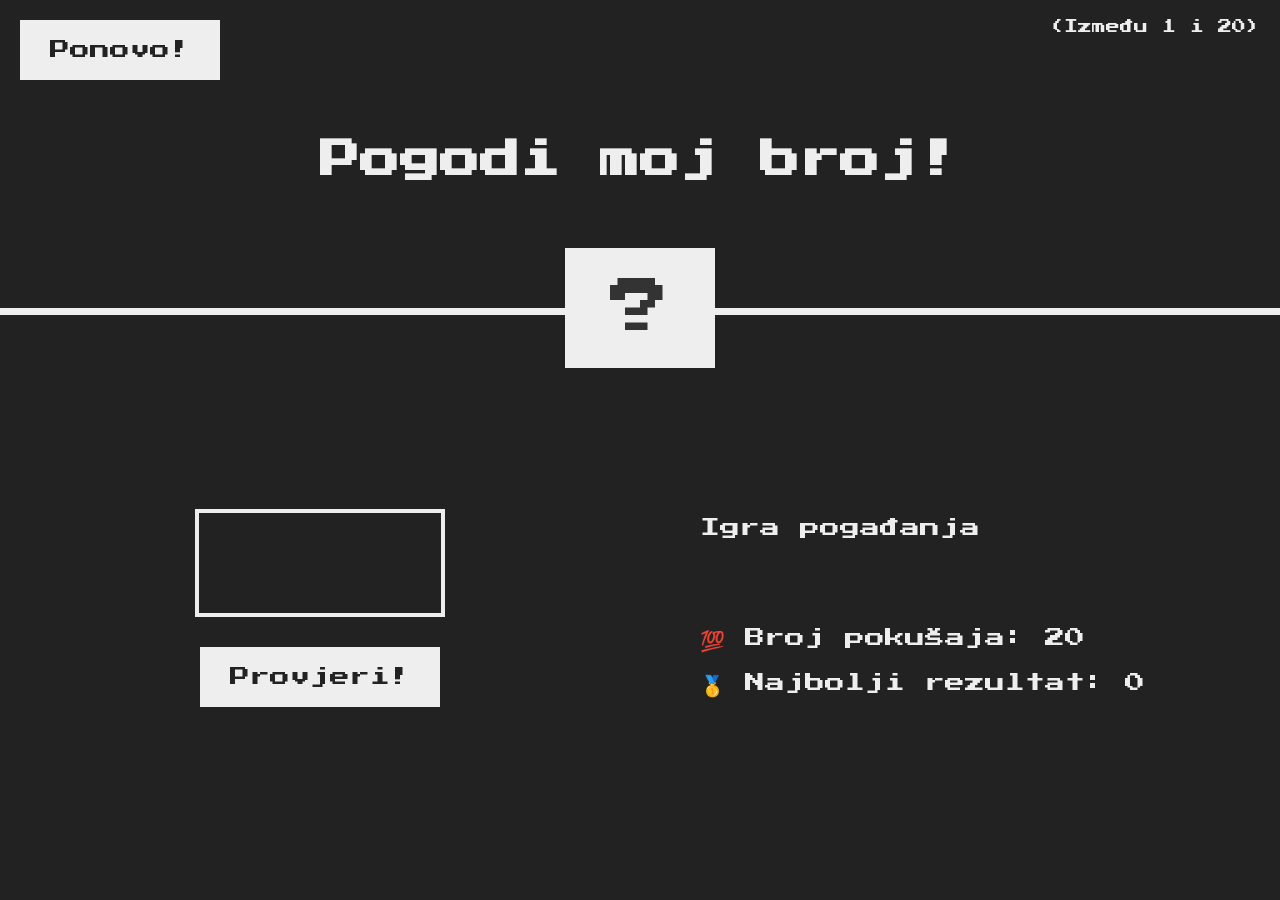
<file: Parcijalni ispit/index.html>
<!DOCTYPE html>
<html lang="hr">
  <head>
    <meta charset="UTF-8" />
    <meta name="viewport" content="width=device-width, initial-scale=1.0" />
    <meta http-equiv="X-UA-Compatible" content="ie=edge" />
    <link
      href="https://fonts.googleapis.com/css2?family=Press+Start+2P&display=swap"
      rel="stylesheet"
    />
    <link rel="stylesheet" href="style.css" />
    <title>Pogodi moj broj!</title>
  </head>
  <body>
    <header>
      <h1>Pogodi moj broj!</h1>
      <p class="between">(Između 1 i 20)</p>
      <button class="btn again">Ponovo!</button>
      <div class="number">?</div>
    </header>
    <main>
      <section class="left">
        <input type="number" class="guess" />
        <button class="btn check">Provjeri!</button>
      </section>
      <section class="right">
        <p class="message">Igra pogađanja</p>
        <p class="label-score">
          💯 Broj pokušaja: <span class="score">20</span>
        </p>
        <p class="label-highscore">
          🥇 Najbolji rezultat: <span class="highscore">0</span>
        </p>
      </section>
    </main>
    <script src="script.js"></script>
  </body>
</html>
</file>
<file: Parcijalni ispit/style.css>
* {
  margin: 0;
  padding: 0;
  box-sizing: border-box;
}

html {
  font-size: 62.5%;
}

body {
  font-family: "Press Start 2P", sans-serif;
  color: #eee;
  background-color: #222;
}

header {
  position: relative;
  height: 35vh;
  border-bottom: 7px solid #eee;
}

main {
  height: 65vh;
  color: #eee;
  display: flex;
  align-items: center;
  justify-content: space-around;
}

.left {
  width: 52rem;
  display: flex;
  flex-direction: column;
  align-items: center;
}

.right {
  width: 52rem;
  font-size: 2rem;
}

h1 {
  font-size: 4rem;
  text-align: center;
  position: absolute;
  width: 100%;
  top: 52%;
  left: 50%;
  transform: translate(-50%, -50%);
}

.number {
  background: #eee;
  color: #333;
  font-size: 6rem;
  width: 15rem;
  padding: 3rem 0rem;
  text-align: center;
  position: absolute;
  bottom: 0;
  left: 50%;
  transform: translate(-50%, 50%);
}

.between {
  font-size: 1.4rem;
  position: absolute;
  top: 2rem;
  right: 2rem;
}

.again {
  position: absolute;
  top: 2rem;
  left: 2rem;
}

.guess {
  background: none;
  border: 4px solid #eee;
  font-family: inherit;
  color: inherit;
  font-size: 5rem;
  padding: 2.5rem;
  width: 25rem;
  text-align: center;
  display: block;
  margin-bottom: 3rem;
}

.btn {
  border: none;
  background-color: #eee;
  color: #222;
  font-size: 2rem;
  font-family: inherit;
  padding: 2rem 3rem;
  cursor: pointer;
}

.btn:hover {
  background-color: #ccc;
}

.message {
  margin-bottom: 8rem;
  height: 3rem;
}

.label-score {
  margin-bottom: 2rem;
}
</file>
